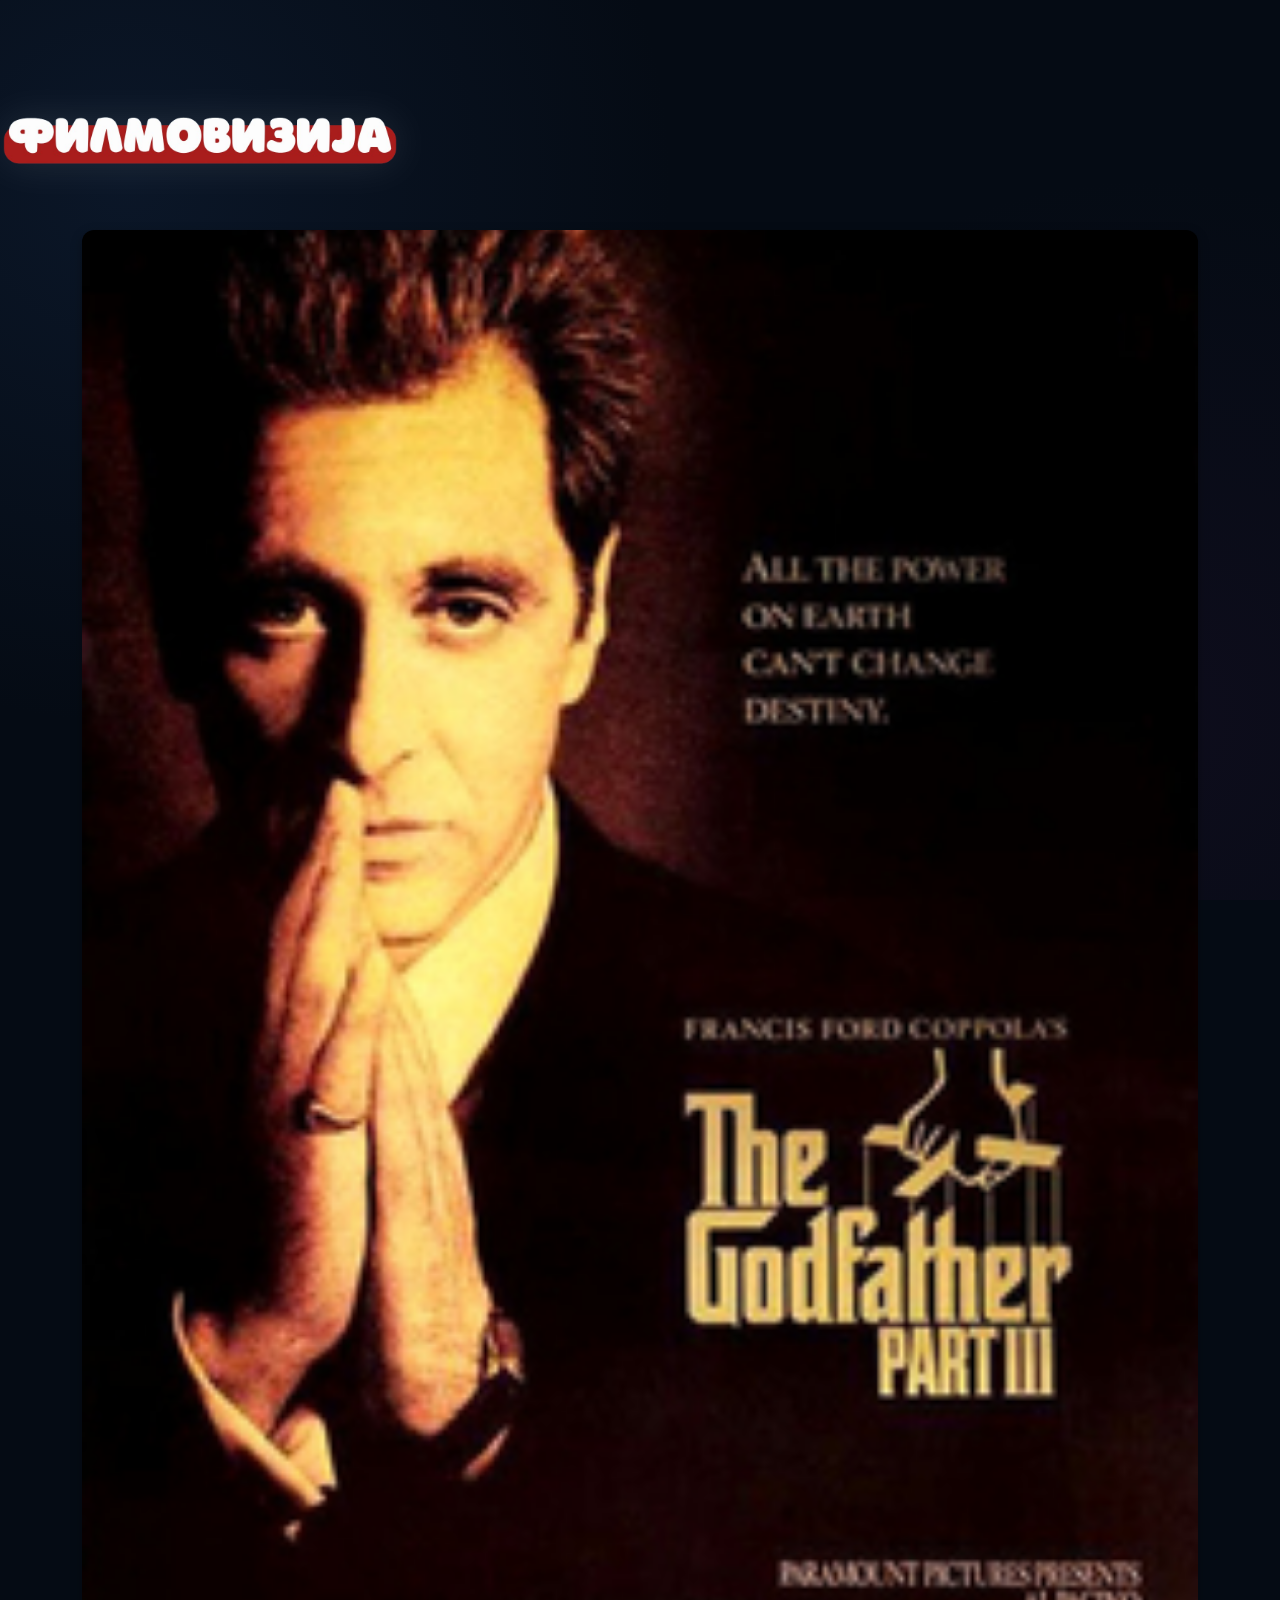
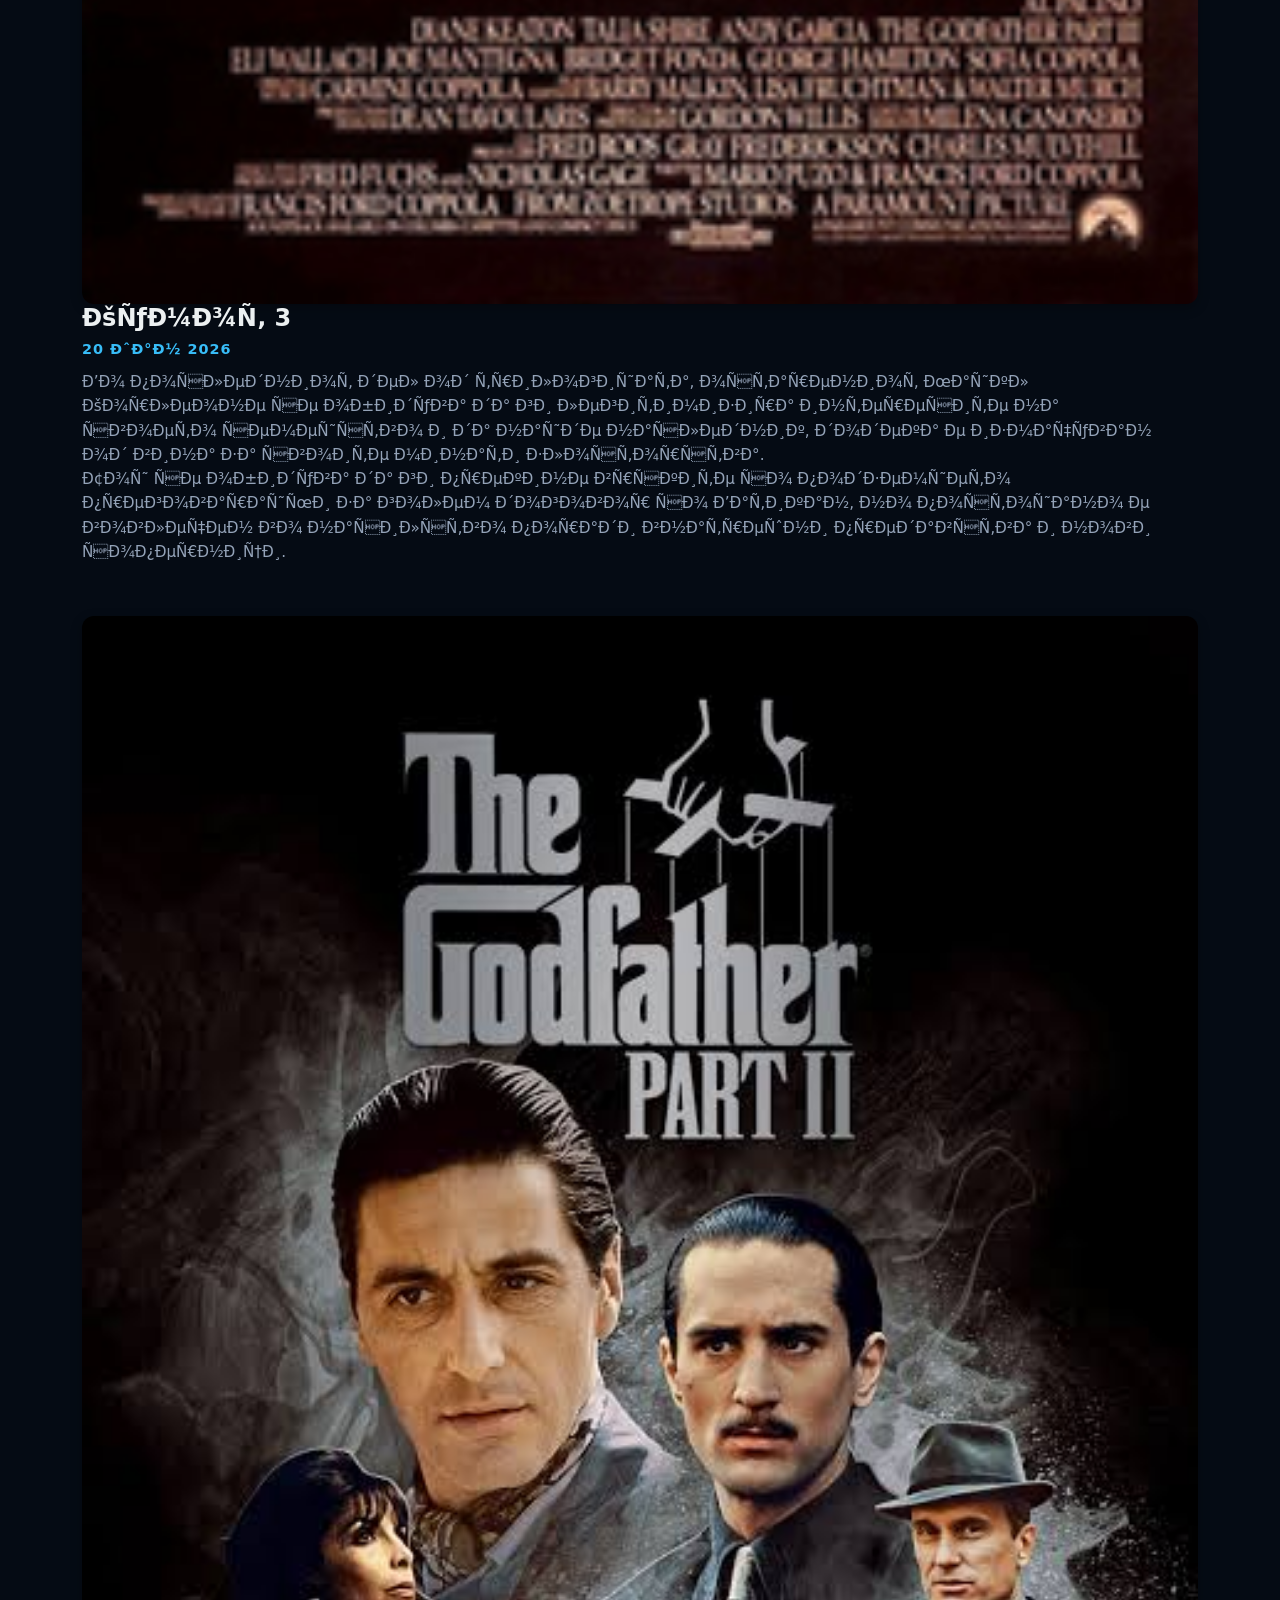
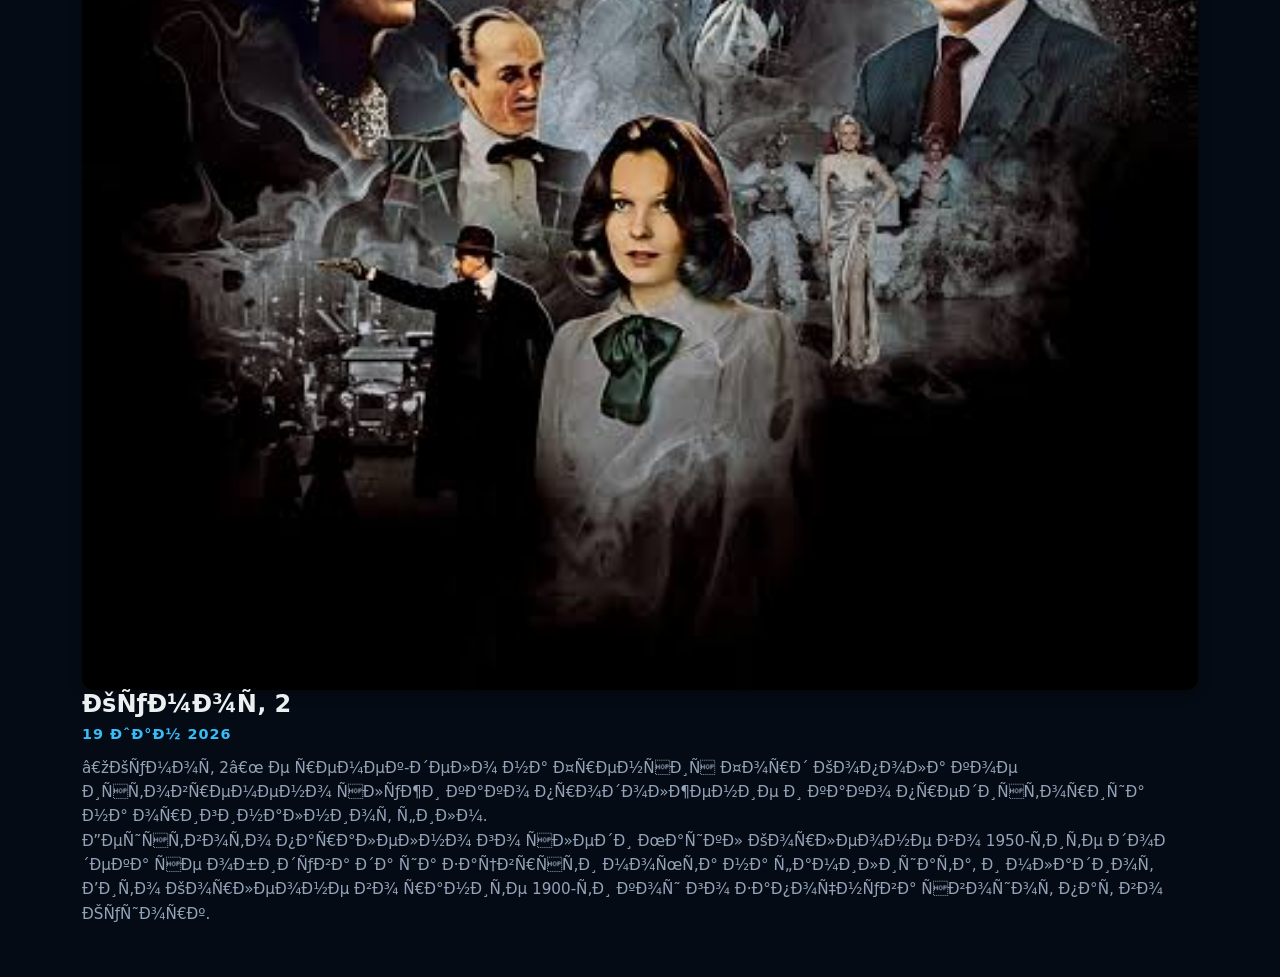
<file: old_index.html>
<!DOCTYPE html>
<html>
  
  <head>
    <script src="https://cdn.jsdelivr.net/npm/bootstrap@5.3.2/dist/js/bootstrap.bundle.min.js" integrity="sha384-C6RzsynM9kWDrMNeT87bh95OGNyZPhcTNXj1NW7RuBCsyN/o0jlpcV8Qyq46cDfL" crossorigin="anonymous"></script>
    <script src="https://cdn.jsdelivr.net/npm/@popperjs/core@2.11.8/dist/umd/popper.min.js" integrity="sha384-I7E8VVD/ismYTF4hNIPjVp/Zjvgyol6VFvRkX/vR+Vc4jQkC+hVqc2pM8ODewa9r" crossorigin="anonymous"></script>
    <script src="https://cdn.jsdelivr.net/npm/bootstrap@5.3.2/dist/js/bootstrap.min.js" integrity="sha384-BBtl+eGJRgqQAUMxJ7pMwbEyER4l1g+O15P+16Ep7Q9Q+zqX6gSbd85u4mG4QzX+" crossorigin="anonymous"></script>
    <link href="https://cdn.jsdelivr.net/npm/bootstrap@5.3.2/dist/css/bootstrap.min.css" rel="stylesheet" integrity="sha384-T3c6CoIi6uLrA9TneNEoa7RxnatzjcDSCmG1MXxSR1GAsXEV/Dwwykc2MPK8M2HN" crossorigin="anonymous">


    <title>Филмовизија</title>
    <link rel="stylesheet" href="./style.css">
    <link rel="icon" href="./img/logo.ico" type="image/x-icon">
    <link rel="shortcut icon" href="./img/mol.ico" type="image/x-icon">
  </head>

  <body>

    <br><br><br><br>

    <div class="head-container">
        <img src="./img/filmovizija-rb.png" style="width: 100%;">
    </div>
    <!--
    <div class="head-container">
      <div class="hc-left-image">
          <img src="./img/popcorn-rb.png" alt="">
      </div>
      <div class="hc-center-image" >
          <img src="./img/filmo-rb.png" alt="">
      </div>
      <div class="hc-right-image">
          <img src="./img/roll-rb.png" alt="">
      </div>
    </div> -->

    <br><br>

    <!-- 
        <div class="container-to-be-watched">

          <div class="box-image">
            <img src="./movie_img/ex.png" alt="">
          </div>
          
          <div class="box-info">
            <h2>Movie name</h2>
            <h4>Date</h4>
            <p>Description</p>
          </div>
          
        </div>
        <br><br>  
    -->  

    <div class="container">

      <div class="box-image">
        <img src="./movie_img/gf3.jpg" alt="">
      </div>
      
      <div class="box-info">
        <h2>Кумот 3</h2>
        <h4>20 Јан 2026</h4>
        <p>Во последниот дел од трилогијата, остарениот Мајкл Корлеоне се обидува да ги легитимизира интересите на своето семејство и да најде наследник, додека е измачуван од вина за своите минати злосторства.</p>
        <p>Тој се обидува да ги прекине врските со подземјето преговарајќи за голем договор со Ватикан, но постојано е вовлечен во насилство поради внатрешни предавства и нови соперници.</p>
      </div>
    
    </div>
    <br><br>  

    <div class="container">

      <div class="box-image">
        <img src="./movie_img/gf2.jpeg" alt="">
      </div>
      
      <div class="box-info">
        <h2>Кумот 2</h2>
        <h4>19 Јан 2026</h4>
        <p>„Кумот 2“ е ремек-дело на Френсис Форд Копола кое истовремено служи како продолжение и како предисторија на оригиналниот филм.</p>
        <p>Дејството паралелно го следи Мајкл Корлеоне во 1950-тите додека се обидува да ја зацврсти моќта на фамилијата, и младиот Вито Корлеоне во раните 1900-ти кој го започнува својот пат во Њујорк. </p>
      </div>
    
    </div>
    <br><br>  

  </body>
  
</html>
</file>
<file: style.css>
/* ---------------------------
   Variables & Reset
   --------------------------- */
:root {
  --font-main: 'Outfit', system-ui, -apple-system, sans-serif;

  --bg-dark: #050b14;
  --bg-card: rgba(22, 33, 50, 0.7);
  --bg-card-hover: rgba(30, 45, 70, 0.85);

  --text-primary: #ecf0f1;
  --text-secondary: #94a3b8;
  --text-accent: #38bdf8;

  --shadow-card: 0 10px 30px -10px rgba(0, 0, 0, 0.5);
  --shadow-hover: 0 20px 40px -10px rgba(0, 0, 0, 0.6);
  --glass-border: 1px solid rgba(255, 255, 255, 0.08);
}

*,
*::before,
*::after {
  box-sizing: border-box;
}

html,
body {
  height: 100%;
}

body {
  margin: 0;
  font-family: var(--font-main);
  background-color: var(--bg-dark);
  color: var(--text-primary);
  background-image:
    radial-gradient(circle at 10% 20%, rgba(20, 40, 70, 0.4) 0%, transparent 40%),
    radial-gradient(circle at 90% 80%, rgba(50, 20, 60, 0.2) 0%, transparent 40%);
  background-attachment: fixed;
  line-height: 1.6;
}

img {
  max-width: 100%;
  height: auto;
  display: block;
}

/* ---------------------------
   Layout
   --------------------------- */
.page {
  max-width: 1000px;
  margin: 0 auto;
  padding: 20px;
  display: grid;
  gap: 24px;
}

/* ---------------------------
   Header
   --------------------------- */
.page-header {
  padding: 40px 20px 20px;
  display: flex;
  justify-content: center;
  position: relative;

  /* background-image:
    url("./img/popcorn-rb.png"),
    url("./img/roll-rb.png"); */

  background-repeat: no-repeat;
  background-position: left 2% center, right 2% center;
  background-size: 140px, 140px;
}

@media (max-width: 800px) {
  .page-header {
    background-size: 100px, 100px;
  }
}

.head-container {
  width: 100%;
  max-width: 400px;
  filter: drop-shadow(0 0 20px rgba(255, 255, 255, 0.1));
  display: flex;
  justify-content: center;
}

/* ---------------------------
   Movie Cards
   --------------------------- */
.movie-card {
  display: grid;
  grid-template-columns: 140px 1fr;
  gap: 20px;
  background: var(--bg-card);
  backdrop-filter: blur(12px);
  -webkit-backdrop-filter: blur(12px);
  border: var(--glass-border);
  border-radius: 16px;
  padding: 16px;
  box-shadow: var(--shadow-card);
  transition: transform 0.3s ease, box-shadow 0.3s ease, background-color 0.3s;
  overflow: hidden;
}

.movie-card:hover {
  transform: translateY(-4px);
  box-shadow: var(--shadow-hover);
  background-color: var(--bg-card-hover);
  border-color: rgba(255, 255, 255, 0.15);
}

/* Image Container */
.box-image {
  border-radius: 12px;
  overflow: hidden;
  box-shadow: 0 4px 12px rgba(0, 0, 0, 0.3);
}

.box-image img {
  width: 100%;
  height: 100%;
  object-fit: cover;
  aspect-ratio: 2 / 3;
  transition: transform 0.5s ease;
}

.movie-card:hover .box-image img {
  transform: scale(1.05);
}

/* Info Container */
.box-info {
  display: flex;
  flex-direction: column;
  justify-content: center;
  padding-right: 10px;
}

.box-info h2 {
  font-size: 1.5rem;
  font-weight: 700;
  margin: 0 0 8px;
  color: var(--text-primary);
  line-height: 1.2;
}

.box-info h4 {
  font-size: 0.9rem;
  font-weight: 600;
  text-transform: uppercase;
  letter-spacing: 1px;
  color: var(--text-accent);
  margin: 0 0 12px;
}

.box-info p {
  font-size: 0.95rem;
  color: var(--text-secondary);
  margin: 0;
  display: -webkit-box;
  -webkit-line-clamp: 4;
  line-clamp: 4;
  -webkit-box-orient: vertical;
  overflow: hidden;
}

/* ---------------------------
   Mobile Optimization
   --------------------------- */
@media (max-width: 600px) {
  .page {
    padding: 16px;
    gap: 16px;
  }

  .movie-card {
    grid-template-columns: 100px 1fr;
    gap: 16px;
    padding: 12px;
  }

  /* Keep background images on mobile but smaller */
  .page-header {
    background-size: 80px, 80px;
    background-position: left -10px center, right -10px center;
  }

  .box-info h2 {
    font-size: 1.25rem;
  }

  .box-info h4 {
    font-size: 0.8rem;
    margin-bottom: 8px;
  }

  .box-info p {
    font-size: 0.85rem;
    -webkit-line-clamp: 3;
    line-clamp: 3;
  }
}

@media (max-width: 400px) {
  .movie-card {
    grid-template-columns: 1fr;
    text-align: center;
  }

  .box-image {
    max-width: 180px;
    margin: 0 auto;
  }

  .box-info {
    padding: 8px 0 0;
  }

  .box-info p {
    -webkit-line-clamp: none;
    line-clamp: none;
  }

  /* Even smaller on very small screens */
  .page-header {
    background-size: 60px, 60px;
  }
}
</file>
